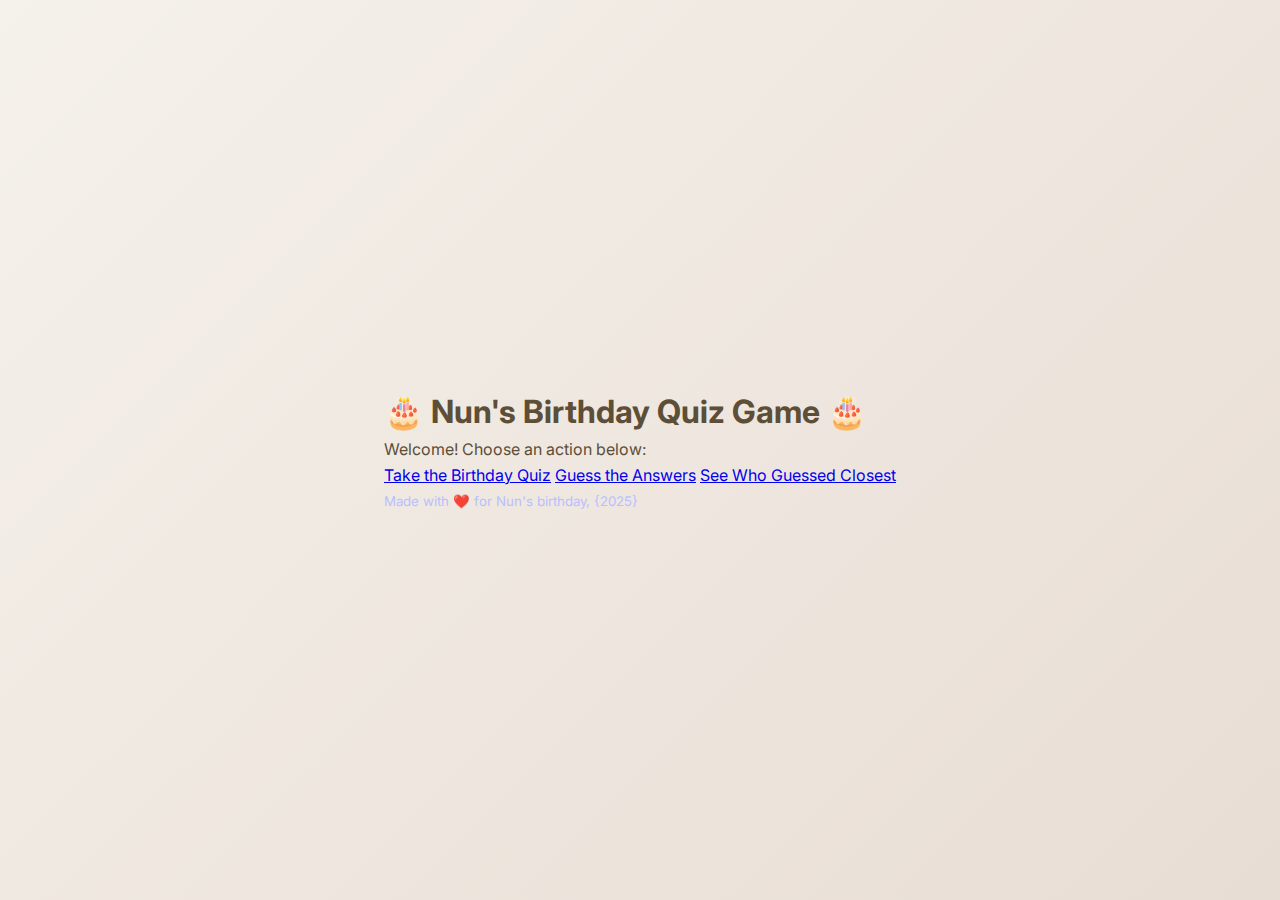
<file: index.html>
<!DOCTYPE html>
<html lang="en">
<head>
    <meta charset="UTF-8">
    <meta name="viewport" content="width=device-width, initial-scale=1.0">
    <title>Nun's Birthday Quiz Game</title>
    <link rel="stylesheet" href="style.css">
</head>
<body>
    <div class="container">
        <h1>🎂 Nun's Birthday Quiz Game 🎂</h1>
        <p>Welcome! Choose an action below:</p>
        <nav>
            <a class="btn" href="quiz.html">Take the Birthday Quiz</a>
            <a class="btn" href="guess.html">Guess the Answers</a>
            <a class="btn" href="analysis.html">See Who Guessed Closest</a>
        </nav>
        <footer>
            <small style="color:#b8c0ff;">Made with ❤️ for Nun's birthday, {2025}</small>
        </footer>
    </div>
</body>
</html>
</file>
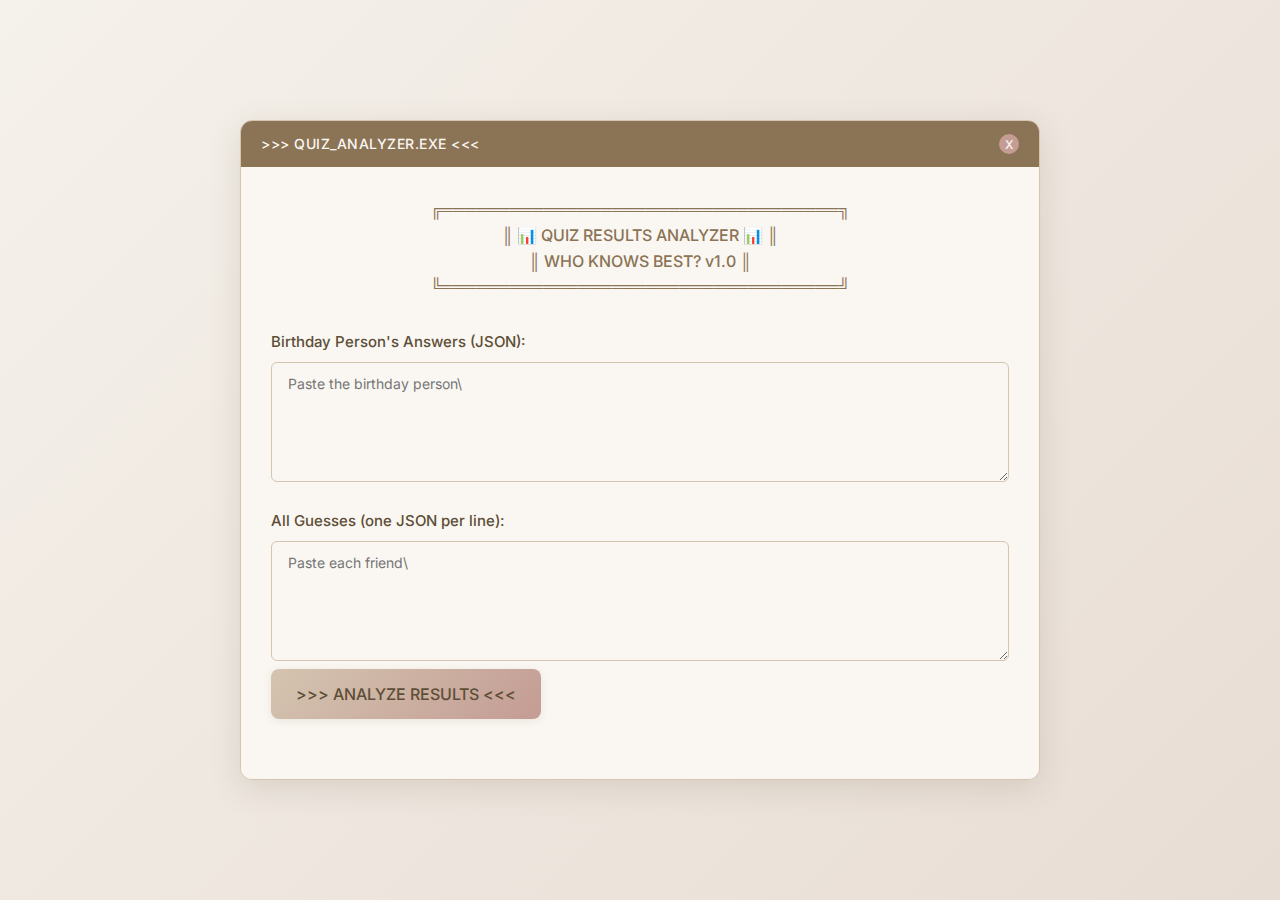
<file: analysis.html>
<!DOCTYPE html>
<html lang="en">
<head>
    <meta charset="UTF-8">
    <meta name="viewport" content="width=device-width, initial-scale=1.0">
    <title>QUIZ ANALYZER v1.0</title>
    <link rel="stylesheet" href="style.css">
</head>
<body>
    <div class="terminal-window">
        <div class="terminal-header">
            <span class="terminal-title">>>> QUIZ_ANALYZER.EXE <<<</span>
            <div class="terminal-buttons">
                <span class="btn-close">X</span>
            </div>
        </div>
        <div class="terminal-content">
            <div class="ascii-art">
╔═══════════════════════════════════╗<br>
║    📊 QUIZ RESULTS ANALYZER 📊   ║<br>
║       WHO KNOWS BEST? v1.0        ║<br>
╚═══════════════════════════════════╝
            </div>

            <div class="analysis-section">
                <div class="input-section">
                    <label for="birthdayAnswers">Birthday Person's Answers (JSON):</label>
                    <textarea id="birthdayAnswers" placeholder='Paste the birthday person\'s JSON here...'></textarea>
                    
                    <label for="guessesList">All Guesses (one JSON per line):</label>
                    <textarea id="guessesList" placeholder='Paste each friend\'s guess JSON on a new line...'></textarea>
                    
                    <button id="analyzeBtn" class="retro-button">
                        >>> ANALYZE RESULTS <<<
                    </button>
                </div>

                <div id="results" class="results-section" style="display: none;">
                    <h3>>>> ANALYSIS RESULTS <<<</h3>
                    <div id="scoreboard"></div>
                    <div id="detailedResults"></div>
                </div>
            </div>
        </div>
    </div>
    <script src="analysis.js"></script>
</body>
</html>
</file>
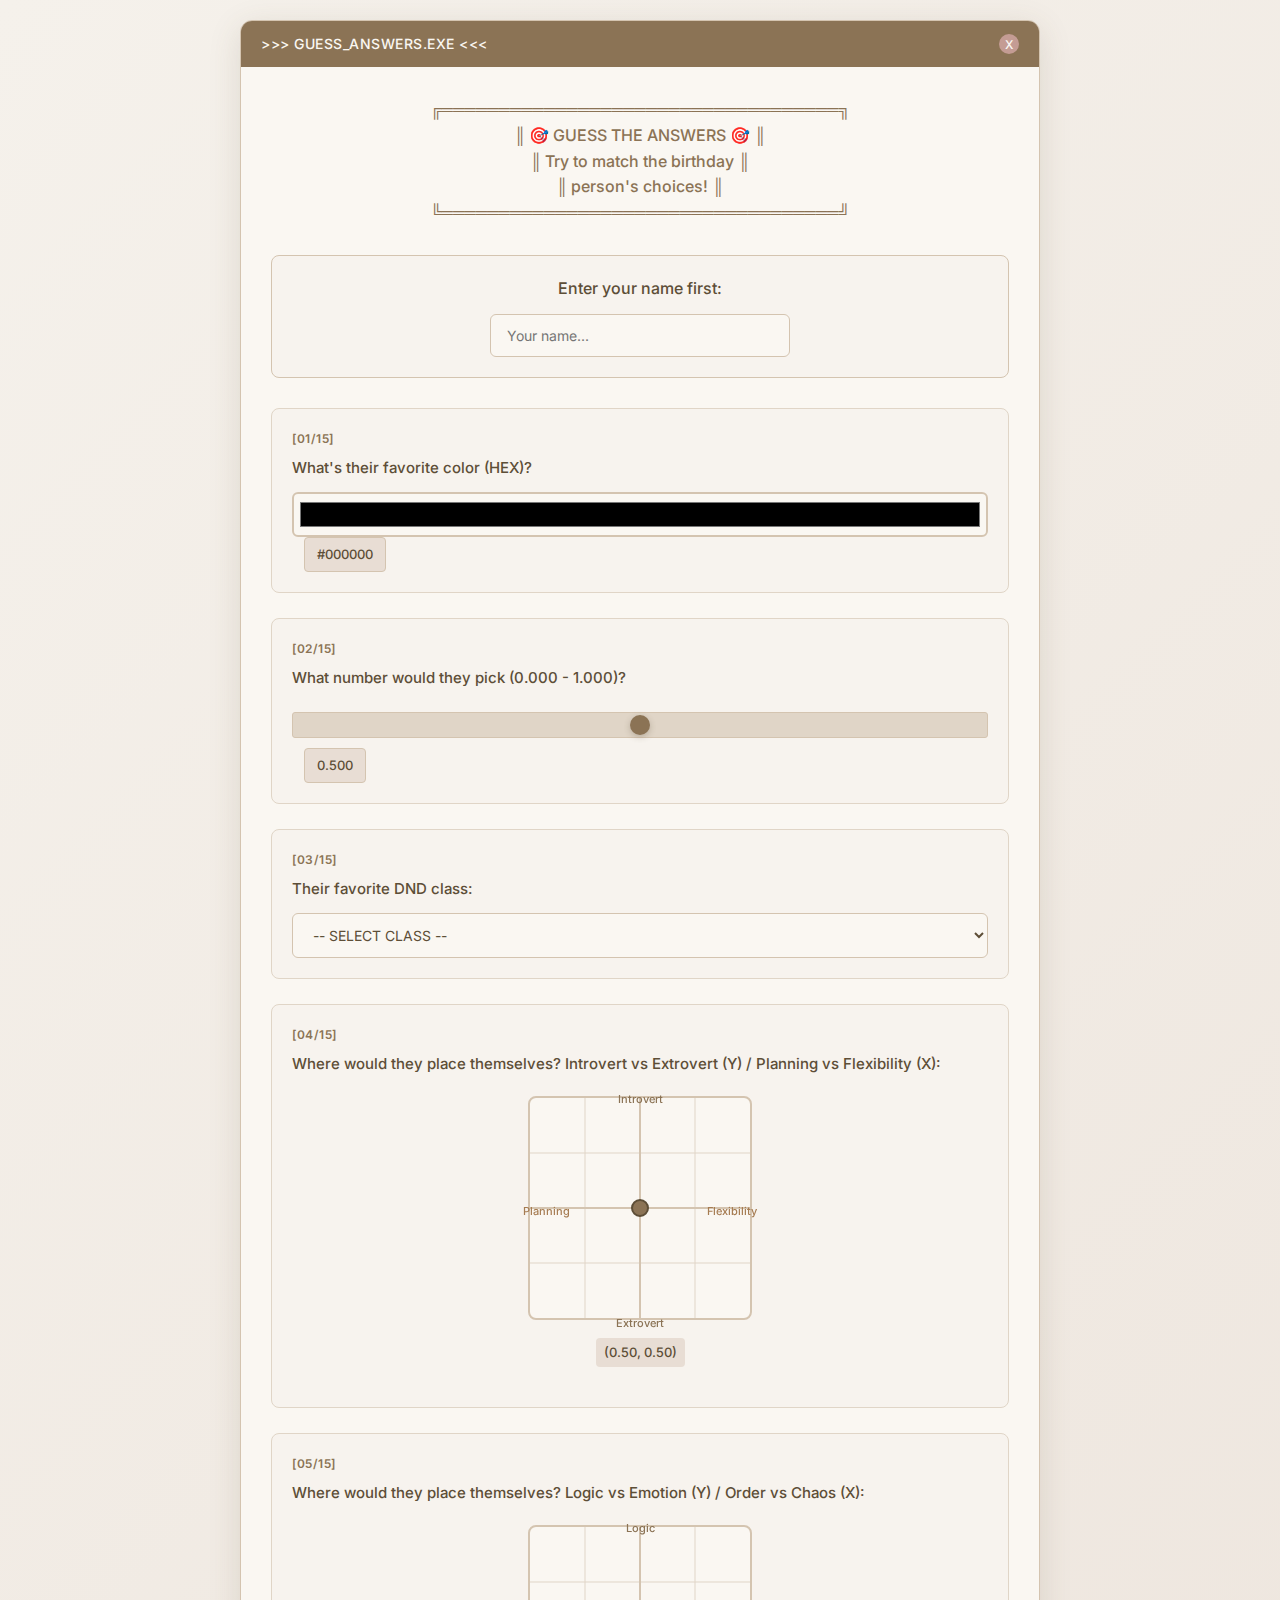
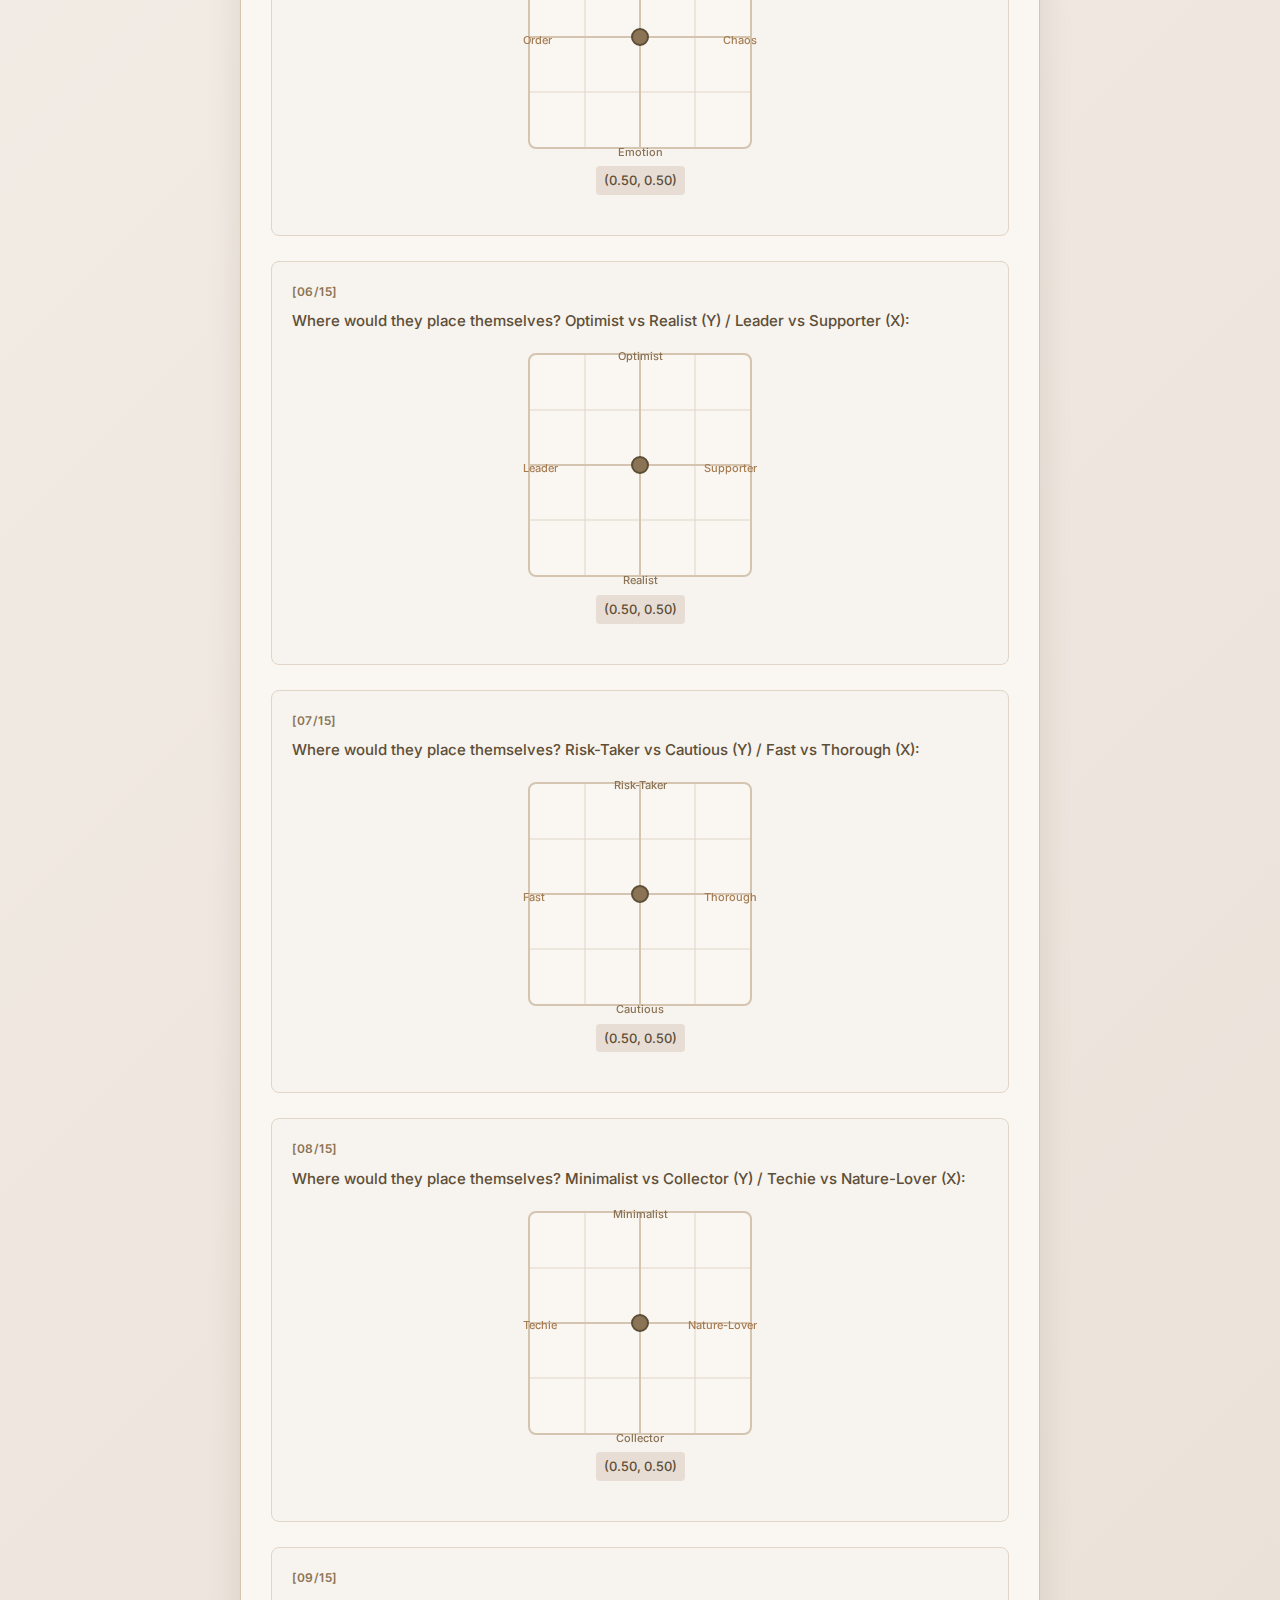
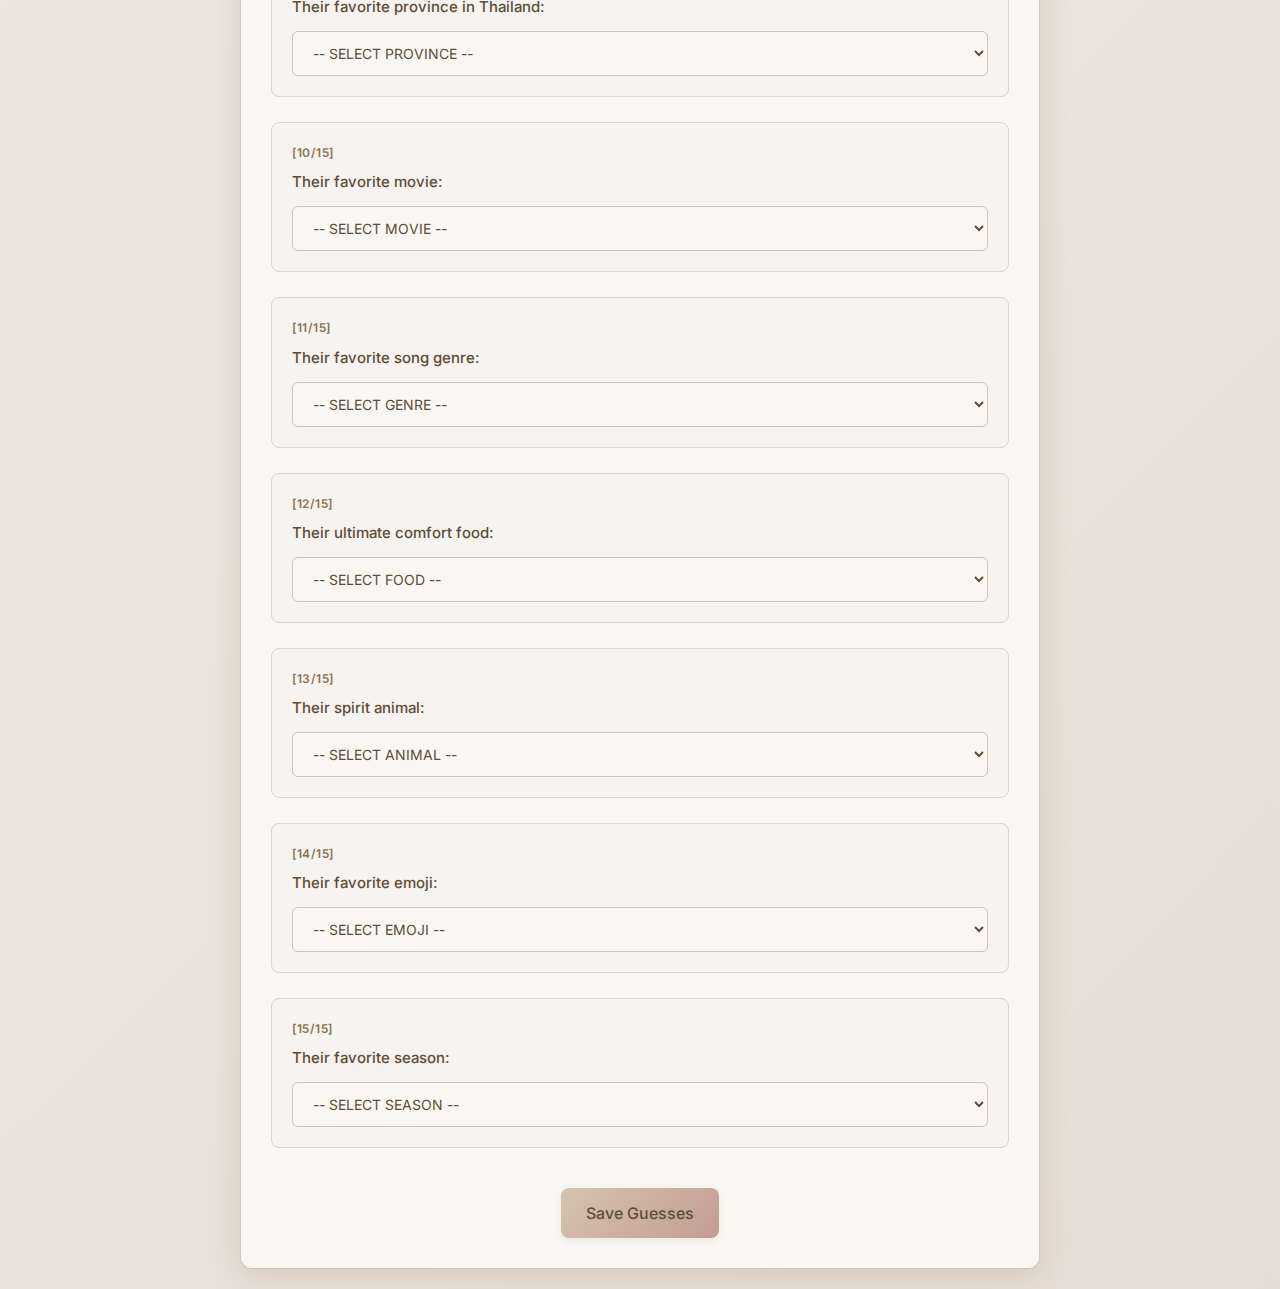
<file: guess.html>
<!DOCTYPE html>
<html lang="en">
<head>
    <meta charset="UTF-8">
    <meta name="viewport" content="width=device-width, initial-scale=1.0">
    <title>GUESS THE ANSWERS v1.0</title>
    <link rel="stylesheet" href="style.css">
</head>
<body>
    <div class="terminal-window">
        <div class="terminal-header">
            <span class="terminal-title">>>> GUESS_ANSWERS.EXE <<<</span>
            <div class="terminal-buttons">
                <span class="btn-close">X</span>
            </div>
        </div>
        <div class="terminal-content">
            <div class="ascii-art">
╔═══════════════════════════════════╗<br>
║    🎯 GUESS THE ANSWERS 🎯       ║<br>
║      Try to match the birthday    ║<br>
║         person's choices!         ║<br>
╚═══════════════════════════════════╝
            </div>
            
            <div class="instructions">
                <p>Enter your name first:</p>
                <input type="text" id="guesserName" placeholder="Your name..." required>
            </div>

            <form id="guess-form">
                <div class="question-block">
                    <div class="question-number">[01/15]</div>
                    <label>What's their favorite color (HEX)?</label>
                    <input type="color" name="favoriteColor" required>
                    <span class="color-display" id="colorDisplay">#000000</span>
                </div>

                <div class="question-block">
                    <div class="question-number">[02/15]</div>
                    <label>What number would they pick (0.000 - 1.000)?</label>
                    <input type="range" name="favoriteNumber" min="0" max="1" step="0.001" value="0.500">
                    <output class="slider-output" id="numberOutput">0.500</output>
                </div>

                <div class="question-block">
                    <div class="question-number">[03/15]</div>
                    <label>Their favorite DND class:</label>
                    <select name="favoriteDNDClass" required>
                        <option value="">-- SELECT CLASS --</option>
                        <option>Barbarian</option>
                        <option>Bard</option>
                        <option>Cleric</option>
                        <option>Druid</option>
                        <option>Fighter</option>
                        <option>Monk</option>
                        <option>Paladin</option>
                        <option>Ranger</option>
                        <option>Rogue</option>
                        <option>Sorcerer</option>
                        <option>Warlock</option>
                        <option>Wizard</option>
                        <option>Artificer</option>
                        <option>Other</option>
                    </select>
                </div>

                <div class="question-block">
                    <div class="question-number">[04/15]</div>
                    <label>Where would they place themselves? Introvert vs Extrovert (Y) / Planning vs Flexibility (X):</label>
                    <div class="coordinate-plane" data-x="planFlexX" data-y="introExtroY" data-xlabel-left="Planning" data-xlabel-right="Flexibility" data-ylabel-top="Introvert" data-ylabel-bottom="Extrovert"></div>
                    <input type="hidden" name="planFlexX" required>
                    <input type="hidden" name="introExtroY" required>
                </div>

                <div class="question-block">
                    <div class="question-number">[05/15]</div>
                    <label>Where would they place themselves? Logic vs Emotion (Y) / Order vs Chaos (X):</label>
                    <div class="coordinate-plane" data-x="orderChaosX" data-y="logicEmotionY" data-xlabel-left="Order" data-xlabel-right="Chaos" data-ylabel-top="Logic" data-ylabel-bottom="Emotion"></div>
                    <input type="hidden" name="orderChaosX" required>
                    <input type="hidden" name="logicEmotionY" required>
                </div>

                <div class="question-block">
                    <div class="question-number">[06/15]</div>
                    <label>Where would they place themselves? Optimist vs Realist (Y) / Leader vs Supporter (X):</label>
                    <div class="coordinate-plane" data-x="leaderSupportX" data-y="optimistRealistY" data-xlabel-left="Leader" data-xlabel-right="Supporter" data-ylabel-top="Optimist" data-ylabel-bottom="Realist"></div>
                    <input type="hidden" name="leaderSupportX" required>
                    <input type="hidden" name="optimistRealistY" required>
                </div>

                <div class="question-block">
                    <div class="question-number">[07/15]</div>
                    <label>Where would they place themselves? Risk-Taker vs Cautious (Y) / Fast vs Thorough (X):</label>
                    <div class="coordinate-plane" data-x="fastThoroughX" data-y="riskCautiousY" data-xlabel-left="Fast" data-xlabel-right="Thorough" data-ylabel-top="Risk-Taker" data-ylabel-bottom="Cautious"></div>
                    <input type="hidden" name="fastThoroughX" required>
                    <input type="hidden" name="riskCautiousY" required>
                </div>

                <div class="question-block">
                    <div class="question-number">[08/15]</div>
                    <label>Where would they place themselves? Minimalist vs Collector (Y) / Techie vs Nature-Lover (X):</label>
                    <div class="coordinate-plane" data-x="techNatureX" data-y="minCollectorY" data-xlabel-left="Techie" data-xlabel-right="Nature-Lover" data-ylabel-top="Minimalist" data-ylabel-bottom="Collector"></div>
                    <input type="hidden" name="techNatureX" required>
                    <input type="hidden" name="minCollectorY" required>
                </div>

                <div class="question-block">
                    <div class="question-number">[09/15]</div>
                    <label>Their favorite province in Thailand:</label>
                    <select name="favoriteProvince" required>
                        <option value="">-- SELECT PROVINCE --</option>
                        <option>Bangkok</option>
                        <option>Chiang Mai</option>
                        <option>Phuket</option>
                        <option>Chonburi</option>
                        <option>Khon Kaen</option>
                        <option>Songkhla</option>
                        <option>Nakhon Ratchasima</option>
                        <option>Ayutthaya</option>
                        <option>Surat Thani</option>
                        <option>Other</option>
                    </select>
                </div>

                <div class="question-block">
                    <div class="question-number">[10/15]</div>
                    <label>Their favorite movie:</label>
                    <select name="favoriteMovie" required>
                        <option value="">-- SELECT MOVIE --</option>
                        <option>Inception</option>
                        <option>Interstellar</option>
                        <option>Parasite</option>
                        <option>Spirited Away</option>
                        <option>The Godfather</option>
                        <option>Avengers: Endgame</option>
                        <option>Forrest Gump</option>
                        <option>La La Land</option>
                        <option>Star Wars</option>
                        <option>Other</option>
                    </select>
                </div>

                <div class="question-block">
                    <div class="question-number">[11/15]</div>
                    <label>Their favorite song genre:</label>
                    <select name="favoriteSongGenre" required>
                        <option value="">-- SELECT GENRE --</option>
                        <option>Pop</option>
                        <option>Rock</option>
                        <option>Hip-Hop</option>
                        <option>Jazz</option>
                        <option>Classical</option>
                        <option>EDM</option>
                        <option>Country</option>
                        <option>Indie</option>
                        <option>Other</option>
                    </select>
                </div>

                <div class="question-block">
                    <div class="question-number">[12/15]</div>
                    <label>Their ultimate comfort food:</label>
                    <select name="favoriteFood" required>
                        <option value="">-- SELECT FOOD --</option>
                        <option>Pizza</option>
                        <option>Sushi</option>
                        <option>Pad Thai</option>
                        <option>Burger</option>
                        <option>Som Tum</option>
                        <option>Ice Cream</option>
                        <option>Fried Chicken</option>
                        <option>Ramen</option>
                        <option>Other</option>
                    </select>
                </div>

                <div class="question-block">
                    <div class="question-number">[13/15]</div>
                    <label>Their spirit animal:</label>
                    <select name="favoriteAnimal" required>
                        <option value="">-- SELECT ANIMAL --</option>
                        <option>Cat</option>
                        <option>Dog</option>
                        <option>Eagle</option>
                        <option>Dolphin</option>
                        <option>Tiger</option>
                        <option>Penguin</option>
                        <option>Dragon (mythical counts)</option>
                        <option>Other</option>
                    </select>
                </div>

                <div class="question-block">
                    <div class="question-number">[14/15]</div>
                    <label>Their favorite emoji:</label>
                    <select name="favoriteEmoji" required>
                        <option value="">-- SELECT EMOJI --</option>
                        <option>😎</option>
                        <option>😂</option>
                        <option>😍</option>
                        <option>🤔</option>
                        <option>🥳</option>
                        <option>😭</option>
                        <option>😴</option>
                        <option>👽</option>
                        <option>Other</option>
                    </select>
                </div>

                <div class="question-block">
                    <div class="question-number">[15/15]</div>
                    <label>Their favorite season:</label>
                    <select name="favoriteSeason" required>
                        <option value="">-- SELECT SEASON --</option>
                        <option>Spring</option>
                        <option>Summer</option>
                        <option>Autumn</option>
                        <option>Winter</option>
                    </select>
                </div>

                <div class="submit-section">
                    <button type="submit" class="retro-button">
                        Save Guesses
                    </button>
                </div>
            </form>
        </div>
    </div>
    <script src="guess.js"></script>
</body>
</html>
</file>
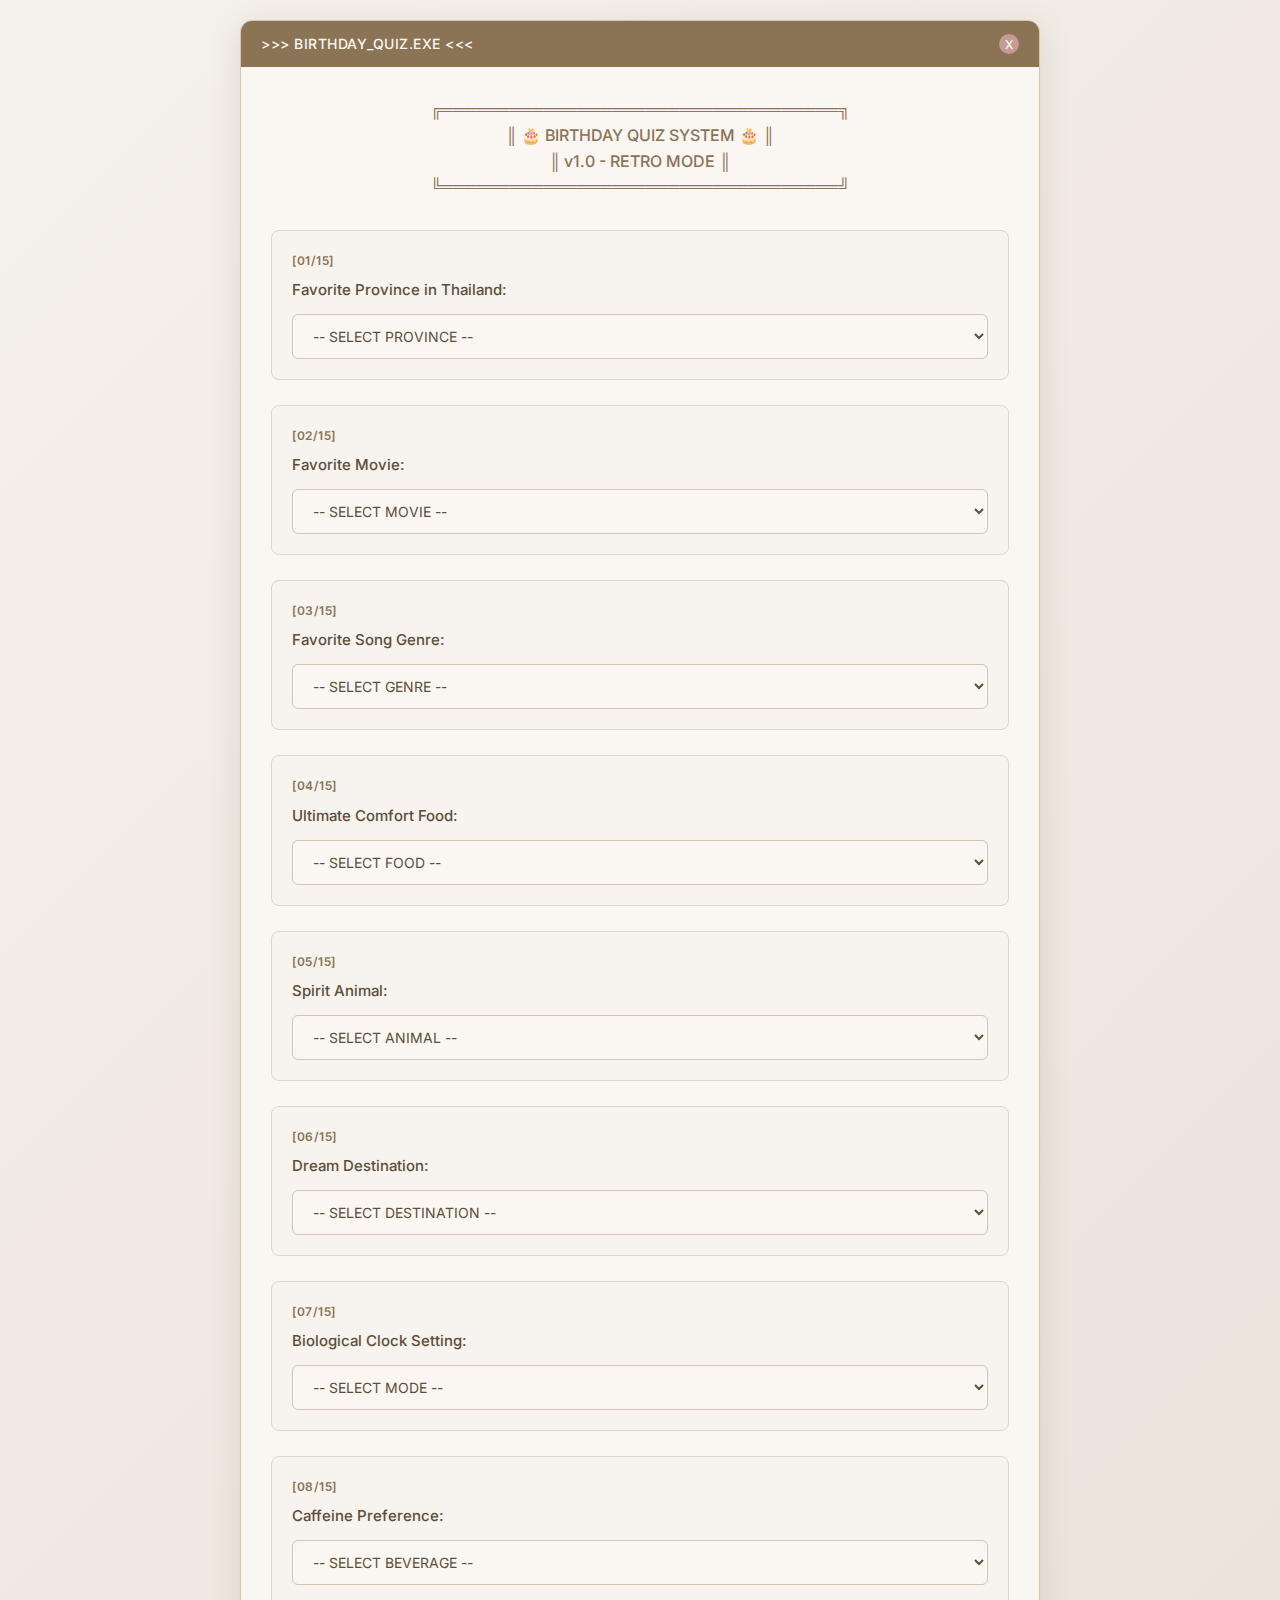
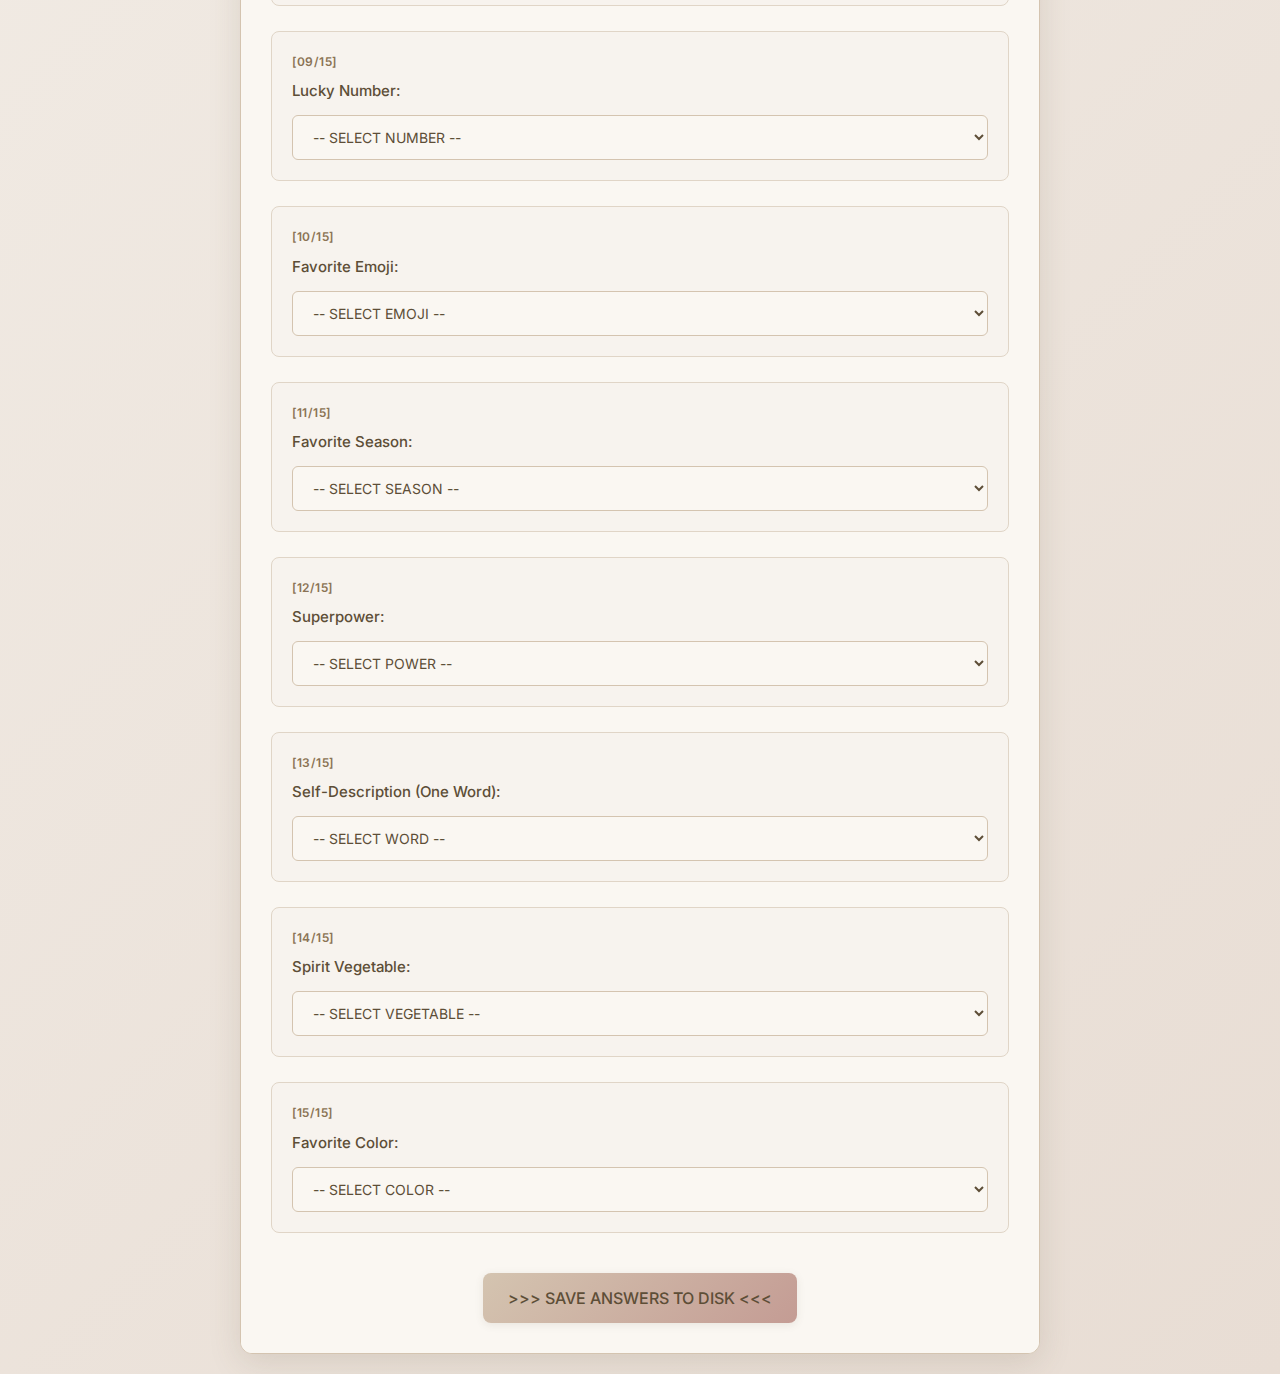
<file: quiz.html>
<!DOCTYPE html>
<html lang="en">
<head>
    <meta charset="UTF-8">
    <meta name="viewport" content="width=device-width, initial-scale=1.0">
    <title>BIRTHDAY QUIZ v1.0</title>
    <link rel="stylesheet" href="style.css">
</head>
<body>
    <div class="terminal-window">
        <div class="terminal-header">
            <span class="terminal-title">>>> BIRTHDAY_QUIZ.EXE <<<</span>
            <div class="terminal-buttons">
                <span class="btn-close">X</span>
            </div>
        </div>
        <div class="terminal-content">
            <div class="ascii-art">
╔═══════════════════════════════════╗<br>
║    🎂 BIRTHDAY QUIZ SYSTEM 🎂    ║<br>
║         v1.0 - RETRO MODE         ║<br>
╚═══════════════════════════════════╝
            </div>
            
            <form id="quiz-form">
                <div class="question-block">
                    <div class="question-number">[01/15]</div>
                    <label>Favorite Province in Thailand:</label>
                    <select name="favoriteProvince" required>
                        <option value="">-- SELECT PROVINCE --</option>
                        <option>Bangkok</option>
                        <option>Chiang Mai</option>
                        <option>Phuket</option>
                        <option>Chonburi</option>
                        <option>Khon Kaen</option>
                        <option>Songkhla</option>
                        <option>Nakhon Ratchasima</option>
                        <option>Ayutthaya</option>
                        <option>Surat Thani</option>
                        <option>Other</option>
                    </select>
                </div>

                <div class="question-block">
                    <div class="question-number">[02/15]</div>
                    <label>Favorite Movie:</label>
                    <select name="favoriteMovie" required>
                        <option value="">-- SELECT MOVIE --</option>
                        <option>Inception</option>
                        <option>Interstellar</option>
                        <option>Parasite</option>
                        <option>Spirited Away</option>
                        <option>The Godfather</option>
                        <option>Avengers: Endgame</option>
                        <option>Forrest Gump</option>
                        <option>La La Land</option>
                        <option>Star Wars</option>
                        <option>Other</option>
                    </select>
                </div>

                <div class="question-block">
                    <div class="question-number">[03/15]</div>
                    <label>Favorite Song Genre:</label>
                    <select name="favoriteSongGenre" required>
                        <option value="">-- SELECT GENRE --</option>
                        <option>Pop</option>
                        <option>Rock</option>
                        <option>Hip-Hop</option>
                        <option>Jazz</option>
                        <option>Classical</option>
                        <option>EDM</option>
                        <option>Country</option>
                        <option>Indie</option>
                        <option>Other</option>
                    </select>
                </div>

                <div class="question-block">
                    <div class="question-number">[04/15]</div>
                    <label>Ultimate Comfort Food:</label>
                    <select name="favoriteFood" required>
                        <option value="">-- SELECT FOOD --</option>
                        <option>Pizza</option>
                        <option>Sushi</option>
                        <option>Pad Thai</option>
                        <option>Burger</option>
                        <option>Som Tum</option>
                        <option>Ice Cream</option>
                        <option>Fried Chicken</option>
                        <option>Ramen</option>
                        <option>Other</option>
                    </select>
                </div>

                <div class="question-block">
                    <div class="question-number">[05/15]</div>
                    <label>Spirit Animal:</label>
                    <select name="favoriteAnimal" required>
                        <option value="">-- SELECT ANIMAL --</option>
                        <option>Cat</option>
                        <option>Dog</option>
                        <option>Eagle</option>
                        <option>Dolphin</option>
                        <option>Tiger</option>
                        <option>Penguin</option>
                        <option>Dragon (mythical counts)</option>
                        <option>Other</option>
                    </select>
                </div>

                <div class="question-block">
                    <div class="question-number">[06/15]</div>
                    <label>Dream Destination:</label>
                    <select name="travelDestination" required>
                        <option value="">-- SELECT DESTINATION --</option>
                        <option>Japan</option>
                        <option>France</option>
                        <option>USA</option>
                        <option>Italy</option>
                        <option>Australia</option>
                        <option>Iceland</option>
                        <option>New Zealand</option>
                        <option>Thailand</option>
                        <option>Other</option>
                    </select>
                </div>

                <div class="question-block">
                    <div class="question-number">[07/15]</div>
                    <label>Biological Clock Setting:</label>
                    <select name="morningOrNight" required>
                        <option value="">-- SELECT MODE --</option>
                        <option>Morning Bird</option>
                        <option>Night Owl</option>
                        <option>Both/Neither</option>
                    </select>
                </div>

                <div class="question-block">
                    <div class="question-number">[08/15]</div>
                    <label>Caffeine Preference:</label>
                    <select name="coffeeOrTea" required>
                        <option value="">-- SELECT BEVERAGE --</option>
                        <option>Coffee</option>
                        <option>Tea</option>
                        <option>Energy Drinks</option>
                        <option>Neither</option>
                    </select>
                </div>

                <div class="question-block">
                    <div class="question-number">[09/15]</div>
                    <label>Lucky Number:</label>
                    <select name="luckyNumber" required>
                        <option value="">-- SELECT NUMBER --</option>
                        <option>7</option>
                        <option>13</option>
                        <option>21</option>
                        <option>42</option>
                        <option>69</option>
                        <option>99</option>
                        <option>100</option>
                        <option>Other</option>
                    </select>
                </div>

                <div class="question-block">
                    <div class="question-number">[10/15]</div>
                    <label>Favorite Emoji:</label>
                    <select name="favoriteEmoji" required>
                        <option value="">-- SELECT EMOJI --</option>
                        <option>😎</option>
                        <option>😂</option>
                        <option>😍</option>
                        <option>🤔</option>
                        <option>🥳</option>
                        <option>😭</option>
                        <option>😴</option>
                        <option>👽</option>
                        <option>Other</option>
                    </select>
                </div>

                <div class="question-block">
                    <div class="question-number">[11/15]</div>
                    <label>Favorite Season:</label>
                    <select name="favoriteSeason" required>
                        <option value="">-- SELECT SEASON --</option>
                        <option>Spring</option>
                        <option>Summer</option>
                        <option>Autumn</option>
                        <option>Winter</option>
                    </select>
                </div>

                <div class="question-block">
                    <div class="question-number">[12/15]</div>
                    <label>Superpower:</label>
                    <select name="superpower" required>
                        <option value="">-- SELECT POWER --</option>
                        <option>Invisibility</option>
                        <option>Flight</option>
                        <option>Time Travel</option>
                        <option>Telepathy</option>
                        <option>Super Speed</option>
                        <option>Shapeshifting</option>
                        <option>Other</option>
                    </select>
                </div>

                <div class="question-block">
                    <div class="question-number">[13/15]</div>
                    <label>Self-Description (One Word):</label>
                    <select name="oneWord" required>
                        <option value="">-- SELECT WORD --</option>
                        <option>Creative</option>
                        <option>Funny</option>
                        <option>Chill</option>
                        <option>Curious</option>
                        <option>Adventurous</option>
                        <option>Kind</option>
                        <option>Smart</option>
                        <option>Other</option>
                    </select>
                </div>

                <div class="question-block">
                    <div class="question-number">[14/15]</div>
                    <label>Spirit Vegetable:</label>
                    <select name="spiritVegetable" required>
                        <option value="">-- SELECT VEGETABLE --</option>
                        <option>Carrot</option>
                        <option>Broccoli</option>
                        <option>Potato</option>
                        <option>Pumpkin</option>
                        <option>Tomato</option>
                        <option>Cucumber</option>
                        <option>Eggplant</option>
                        <option>Other</option>
                    </select>
                </div>

                <div class="question-block">
                    <div class="question-number">[15/15]</div>
                    <label>Favorite Color:</label>
                    <select name="favoriteColor" required>
                        <option value="">-- SELECT COLOR --</option>
                        <option>Red</option>
                        <option>Blue</option>
                        <option>Green</option>
                        <option>Yellow</option>
                        <option>Purple</option>
                        <option>Pink</option>
                        <option>Black</option>
                        <option>White</option>
                        <option>Other</option>
                    </select>
                </div>

                <div class="submit-section">
                    <button type="submit" class="retro-button">
                        >>> SAVE ANSWERS TO DISK <<<
                    </button>
                </div>
            </form>
        </div>
    </div>
    <script src="quiz.js"></script>
</body>
</html>
</file>
<file: style.css>
/* Minimal Quiz System with Pastel Browns */
@import url('https://fonts.googleapis.com/css2?family=Inter:wght@300;400;500;600&display=swap');

* {
    box-sizing: border-box;
    margin: 0;
    padding: 0;
}

body {
    font-family: 'Inter', sans-serif;
    background: linear-gradient(135deg, #f5f1eb 0%, #e8ddd4 100%);
    color: #5d4e37;
    min-height: 100vh;
    display: flex;
    align-items: center;
    justify-content: center;
    padding: 20px;
    line-height: 1.6;
}

.terminal-window {
    background: #faf7f2;
    border: 1px solid #d4c4b0;
    border-radius: 12px;
    box-shadow: 0 8px 32px rgba(93, 78, 55, 0.15);
    max-width: 800px;
    width: 100%;
    overflow: hidden;
}

.terminal-header {
    background: #8b7355;
    color: #faf7f2;
    padding: 12px 20px;
    display: flex;
    justify-content: space-between;
    align-items: center;
    font-weight: 500;
    font-size: 14px;
}

.terminal-title {
    letter-spacing: 0.5px;
}

.btn-close {
    background: #c49c94;
    color: #faf7f2;
    width: 20px;
    height: 20px;
    border-radius: 50%;
    display: flex;
    align-items: center;
    justify-content: center;
    font-size: 12px;
    cursor: pointer;
    transition: background 0.2s ease;
}

.btn-close:hover {
    background: #a67c52;
}

.terminal-content {
    padding: 30px;
    background: #faf7f2;
    color: #5d4e37;
}

.ascii-art {
    text-align: center;
    margin-bottom: 30px;
    font-size: 16px;
    color: #8b7355;
    font-weight: 500;
}

/* Landing Page Styles */
.landing-page .menu-options {
    display: flex;
    flex-direction: column;
    gap: 15px;
    margin: 30px 0;
}

.retro-button {
    background: linear-gradient(135deg, #d4c4b0 0%, #c49c94 100%);
    color: #5d4e37;
    border: none;
    padding: 15px 25px;
    font-family: 'Inter', sans-serif;
    font-weight: 500;
    font-size: 16px;
    text-decoration: none;
    text-align: center;
    cursor: pointer;
    border-radius: 8px;
    transition: all 0.3s ease;
    box-shadow: 0 2px 8px rgba(93, 78, 55, 0.1);
}

.retro-button:hover {
    background: linear-gradient(135deg, #c49c94 0%, #a67c52 100%);
    color: #faf7f2;
    box-shadow: 0 4px 16px rgba(93, 78, 55, 0.2);
    transform: translateY(-1px);
}

.footer-info {
    text-align: center;
    margin-top: 30px;
    color: #8b7355;
    font-size: 14px;
}

/* Quiz Form Styles */
.question-block {
    margin-bottom: 25px;
    padding: 20px;
    border: 1px solid #e0d5c7;
    border-radius: 8px;
    background: #f7f3ee;
}

.question-number {
    color: #8b7355;
    font-weight: 600;
    font-size: 12px;
    margin-bottom: 8px;
    text-transform: uppercase;
    letter-spacing: 0.5px;
}

label {
    display: block;
    margin-bottom: 12px;
    color: #5d4e37;
    font-weight: 500;
    font-size: 15px;
}

input[type="text"],
input[type="color"],
input[type="range"],
select,
textarea {
    width: 100%;
    padding: 12px 16px;
    background: #faf7f2;
    border: 1px solid #d4c4b0;
    border-radius: 6px;
    color: #5d4e37;
    font-family: 'Inter', sans-serif;
    font-size: 14px;
    transition: border-color 0.2s ease, box-shadow 0.2s ease;
}

input[type="text"]:focus,
select:focus,
textarea:focus {
    outline: none;
    border-color: #8b7355;
    box-shadow: 0 0 0 3px rgba(139, 115, 85, 0.1);
}

input[type="color"] {
    height: 45px;
    cursor: pointer;
    border: 2px solid #d4c4b0;
    padding: 4px;
}

input[type="range"] {
    background: #e0d5c7;
    height: 6px;
    border-radius: 3px;
    outline: none;
    margin: 10px 0;
    -webkit-appearance: none;
}

input[type="range"]::-webkit-slider-thumb {
    -webkit-appearance: none;
    appearance: none;
    width: 20px;
    height: 20px;
    border-radius: 50%;
    background: #8b7355;
    cursor: pointer;
    box-shadow: 0 2px 6px rgba(93, 78, 55, 0.3);
}

input[type="range"]::-moz-range-thumb {
    width: 20px;
    height: 20px;
    border-radius: 50%;
    background: #8b7355;
    cursor: pointer;
    border: none;
    box-shadow: 0 2px 6px rgba(93, 78, 55, 0.3);
}

.color-display,
.slider-output {
    display: inline-block;
    margin-left: 12px;
    padding: 6px 12px;
    background: #e8ddd4;
    border: 1px solid #d4c4b0;
    border-radius: 4px;
    color: #5d4e37;
    font-weight: 500;
    font-size: 13px;
}

.submit-section {
    text-align: center;
    margin-top: 40px;
}

/* Analysis Page Styles */
.analysis-section {
    max-width: 900px;
}

.input-section {
    margin-bottom: 30px;
}

.input-section label {
    color: #5d4e37;
    margin-bottom: 8px;
    margin-top: 20px;
    font-weight: 500;
}

.input-section label:first-child {
    margin-top: 0;
}

textarea {
    min-height: 120px;
    resize: vertical;
}

.results-section {
    margin-top: 30px;
    border-top: 2px solid #d4c4b0;
    padding-top: 20px;
}

.results-section h3 {
    color: #5d4e37;
    text-align: center;
    margin-bottom: 20px;
    font-weight: 600;
}

.scoreboard {
    background: #f7f3ee;
    border: 1px solid #d4c4b0;
    border-radius: 8px;
    padding: 20px;
    margin-bottom: 30px;
}

.scoreboard h4 {
    color: #5d4e37;
    text-align: center;
    margin-bottom: 15px;
    font-weight: 600;
}

.score-entry {
    display: flex;
    justify-content: space-between;
    align-items: center;
    padding: 12px 16px;
    margin-bottom: 8px;
    background: #faf7f2;
    border-radius: 6px;
    border: 1px solid #e0d5c7;
}

.score-entry.winner {
    border-color: #8b7355;
    background: #f0ebe2;
    box-shadow: 0 2px 8px rgba(139, 115, 85, 0.1);
}

.score-entry .rank {
    color: #8b7355;
    font-weight: 600;
    min-width: 60px;
}

.score-entry .name {
    color: #5d4e37;
    font-weight: 500;
    flex-grow: 1;
}

.score-entry .score {
    color: #a67c52;
    font-weight: 600;
}

.detailed-analysis {
    margin-top: 20px;
}

.detailed-analysis h4 {
    color: #5d4e37;
    text-align: center;
    margin-bottom: 20px;
    font-weight: 600;
}

.person-analysis {
    margin-bottom: 30px;
    border: 1px solid #e0d5c7;
    border-radius: 8px;
    padding: 20px;
    background: #faf7f2;
}

.person-analysis h5 {
    color: #5d4e37;
    margin-bottom: 15px;
    text-align: center;
    border-bottom: 1px solid #e0d5c7;
    padding-bottom: 8px;
    font-weight: 500;
}

.question-result {
    margin-bottom: 12px;
    padding: 12px;
    border-radius: 6px;
    font-size: 13px;
}

.question-result.correct {
    background: #f0f7f0;
    border-left: 3px solid #8b9f8b;
}

.question-result.incorrect {
    background: #f7f0f0;
    border-left: 3px solid #c49c94;
}

.question-result .q-num {
    color: #8b7355;
    font-weight: 600;
    margin-right: 8px;
}

.question-result .q-text {
    color: #5d4e37;
    font-weight: 500;
    margin-right: 12px;
}

.question-result .answers {
    margin-top: 8px;
    padding-left: 20px;
    font-size: 12px;
}

.question-result .birthday-answer {
    color: #8b9f8b;
    font-weight: 500;
}

.question-result .guess-answer {
    color: #a67c52;
    font-weight: 500;
}

.question-result .points {
    color: #8b7355;
    font-weight: 600;
}

.instructions {
    text-align: center;
    margin-bottom: 30px;
    padding: 20px;
    border: 1px solid #d4c4b0;
    border-radius: 8px;
    background: #f7f3ee;
}

.instructions p {
    color: #5d4e37;
    margin-bottom: 12px;
    font-weight: 500;
}

.instructions input {
    max-width: 300px;
    margin: 0 auto;
    display: block;
}

/* Coordinate Plane Styles */
.coordinate-plane {
    position: relative;
    display: flex;
    flex-direction: column;
    align-items: center;
    margin: 20px 0;
}

.coordinate-plane canvas {
    background: #faf7f2;
    border: 2px solid #d4c4b0;
    border-radius: 8px;
    cursor: crosshair;
    transition: border-color 0.2s ease;
}

.coordinate-plane canvas:hover {
    border-color: #8b7355;
}

.coordinate-plane .plane-container {
    position: relative;
    display: inline-block;
}

.coordinate-plane .axis-label {
    position: absolute;
    font-size: 11px;
    font-weight: 500;
    color: #8b7355;
    pointer-events: none;
    white-space: nowrap;
}

.coordinate-plane .axis-label.x-left {
    left: -5px;
    top: 50%;
    transform: translateY(-50%);
    color: #a67c52;
}

.coordinate-plane .axis-label.x-right {
    right: -5px;
    top: 50%;
    transform: translateY(-50%);
    color: #a67c52;
}

.coordinate-plane .axis-label.y-top {
    top: -5px;
    left: 50%;
    transform: translateX(-50%);
    color: #8b7355;
}

.coordinate-plane .axis-label.y-bottom {
    bottom: -5px;
    left: 50%;
    transform: translateX(-50%);
    color: #8b7355;
}

.coordinate-plane .coordinate-display {
    margin-top: 10px;
    font-size: 13px;
    color: #5d4e37;
    font-weight: 500;
    background: #e8ddd4;
    padding: 4px 8px;
    border-radius: 4px;
}

/* Responsive Design */
@media (max-width: 768px) {
    body {
        padding: 15px;
    }
    
    .terminal-content {
        padding: 20px;
    }
    
    .ascii-art {
        font-size: 14px;
    }
    
    .retro-button {
        font-size: 14px;
        padding: 12px 20px;
    }
    
    .question-block {
        padding: 16px;
    }
    
    .score-entry {
        flex-direction: column;
        align-items: flex-start;
        gap: 5px;
    }
    
    .score-entry .rank,
    .score-entry .name,
    .score-entry .score {
        min-width: auto;
    }
    
    .coordinate-plane canvas {
        width: 180px;
        height: 180px;
    }
}
</file>
